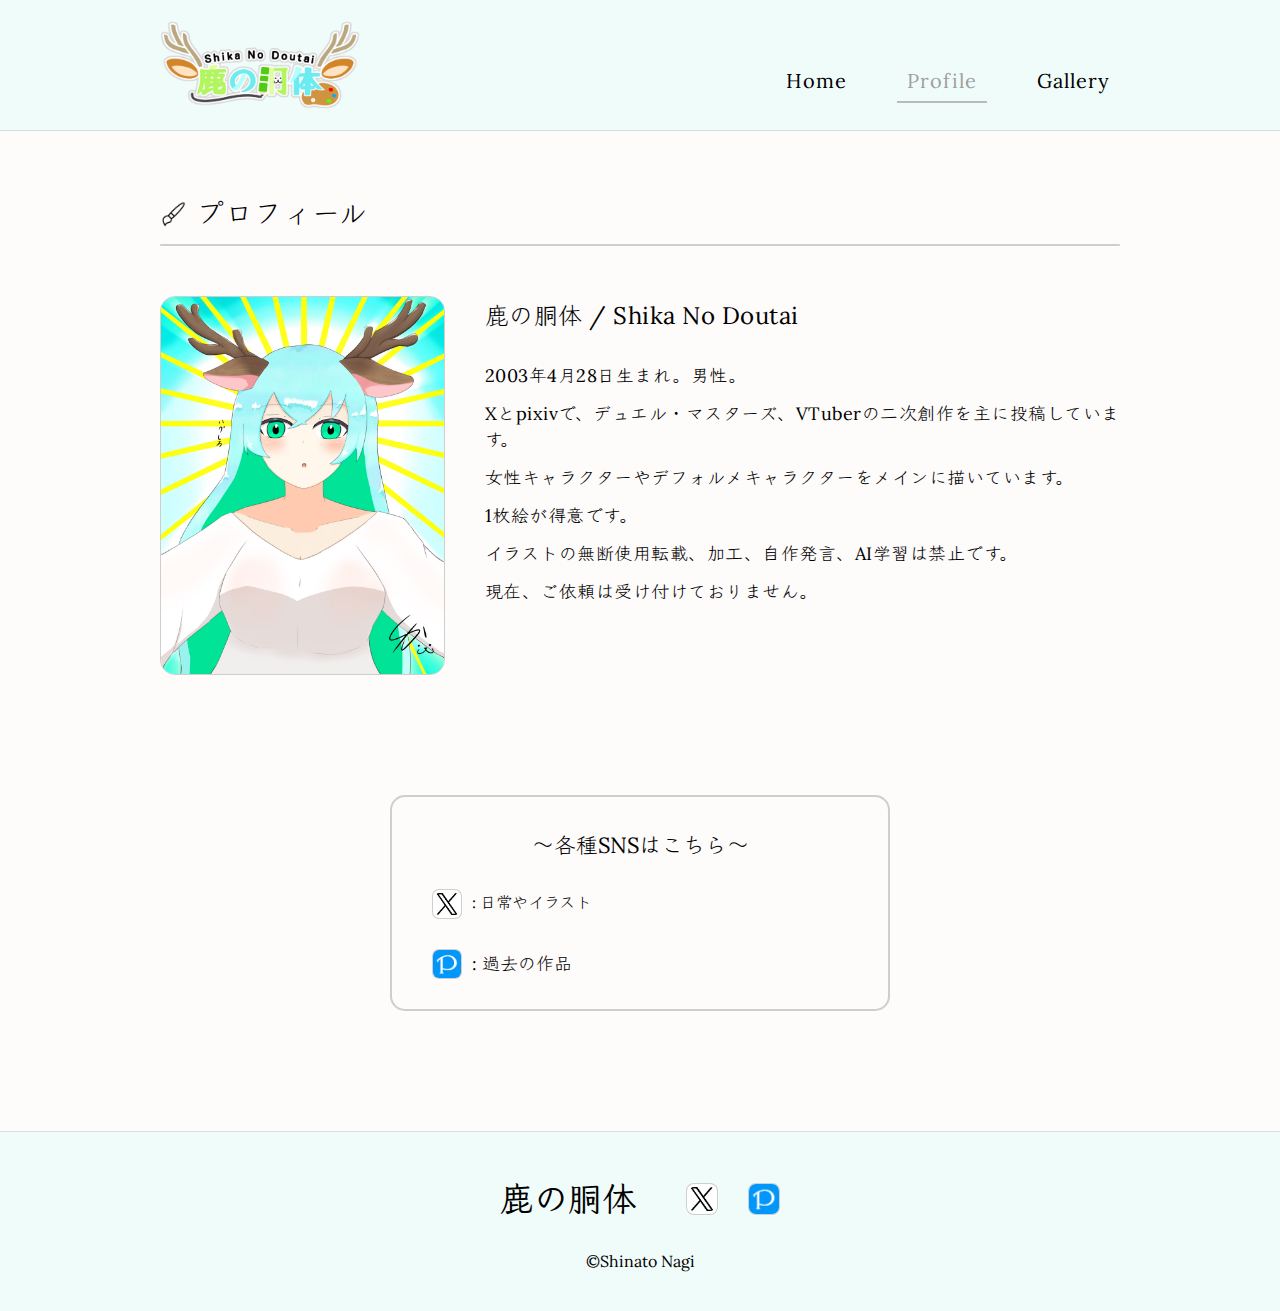
<file: profile.html>
<!DOCTYPE html>
<html lang="ja">
  <head>
    <!-- 文字コード -->
    <meta charset="UTF-8">
    <!-- レスポンシブ表示 -->
    <meta name="viewport" content="width=device-width, initial-scale=1.0">
    <!-- ファビコン -->
    <link rel="shortcut icon" href="./favicon.svg" type="image/svg+xml">
    <!-- サイトのタイトル -->
    <title>プロフィール｜鹿の胴体</title>
    <!-- サイトの概要 -->
    <meta name="description" content="鹿の胴体/Shika No Doutaiについて。">

    <!-- GoogleFonts -->
    <link rel="preconnect" href="https://fonts.googleapis.com">
    <link rel="preconnect" href="https://fonts.gstatic.com" crossorigin>
    <link href="https://fonts.googleapis.com/css2?family=Klee+One:wght@600&display=swap" rel="stylesheet">
    <link href="https://fonts.googleapis.com/css2?family=Zen+Kurenaido&display=swap" rel="stylesheet">
    <link href="https://fonts.googleapis.com/css2?family=Lora&display=swap" rel="stylesheet">
    <!-- css -->
    <link rel="stylesheet" href="./reset.css">
    <link rel="stylesheet" href="./style.css">
    <!-- JavaScript -->
  </head>
  <body>
    <!-- ヘッダー -->
    <header class="header">
      <div class="header-inner">
        <!-- ロゴ -->
        <h1 class="header-logo">
          <img src="./鹿の胴体_ロゴ_透過.png" alt="ロゴ" width="200px" height="90px">
        </h1>
        <!-- ナビゲーションタブ -->
        <nav class="header-nav">
          <ul class="header-nav-list">
            <li class="header-nav-item">
              <a href="./index.html" class="header-nav-link">Home</a>
            </li>
            <li class="header-nav-item">
              <a href="#" class="header-nav-link current">Profile</a>
            </li>
            <li class="header-nav-item">
              <a href="./gallery.html" class="header-nav-link">Gallery</a>
            </li>
          </ul>
        </nav>
      </div>
    </header>
    <!-- profileセクション -->
    <section class="profile">
      <div class="inner">
        <!-- 見出し -->
        <h2 class="section-heading">
          <span class="section-heading-icon">
            <img src="./heading.png" alt="pen icon" width="20px" height="20px">
          </span>
          <span class="section-heading-text">プロフィール</span>
        </h2>
        <!-- profileコンテンツ -->
        <div class="profile-contents">
          <ul class="profile-list">
            <!-- プロフ画像 -->
            <li class="profile-item">
              <div class="profile-img">
                <img src="./2023.7.14うちのこ.jpg" alt="うちのこ">
              </div>
            </li>
            <!-- テキスト -->
            <li class="profile-item">
              <div class="profile-text-contents">
                <h3 class="profile-text-main">鹿の胴体 / Shika No Doutai</h3>
                <div class="profile-text-sub">
                  <p class="profile-text">2003年4月28日生まれ。男性。</p>
                  <p class="profile-text">Xとpixivで、デュエル・マスターズ、VTuberの二次創作を主に投稿しています。</p>
                  <p class="profile-text">女性キャラクターやデフォルメキャラクターをメインに描いています。</p>
                  <p class="profile-text">1枚絵が得意です。</p>
                  <p class="profile-text">イラストの無断使用転載、加工、自作発言、AI学習は禁止です。</p>
                  <p class="profile-text">現在、ご依頼は受け付けておりません。</p>
                </div>
              </div>
            </li>
          </ul>
          <!-- SNS link -->
          <div class="profile-sns-wrapper">
            <h3 class="profile-sns-heading">～各種SNSはこちら～</h3>
            <ul class="profile-sns-list">
              <li class="profile-sns-item">
                <a href="https://x.com/Lio_Nekomiya?s=20" target="_blank" class="profile-sns-link x">
                  <img src="./x_logo.png" alt="x link" class="profile-sns-icon" width="24px" height="24px
                  <p class="profile-sns-text">: 日常やイラスト</p>
                </a>
              </li>
              <li class="profile-sns-item">
                <a href="https://www.pixiv.net/users/46735621" target="_blank" class="profile-sns-link">
                  <img src="./pixiv_logo.png" alt="pixiv link" class="profile-sns-icon" width="24px" height="24px">
                  <p class="profile-sns-text">: 過去の作品</p>
                </a>
              </li>
            </ul>
          </div>
        </div>
      </div>
    </section>
    <!-- フッター -->
    <footer class="footer">
      <div class="footer-wrapper">
        <div class="footer-logo">鹿の胴体</div>
        <nav class="footer-nav">
          <ul class="footer-nav-list">
            <li class="footer-nav-item">
              <a href="https://x.com/Lio_Nekomiya?s=20" target="_blank" class="footer-nav-link x">
                <img src="./x_logo.png" alt="x link" width="20px" height="20px" class="footer-nav-icon">
              </a>
            </li>
            <li class="footer-nav-item">
              <a href="https://www.pixiv.net/users/46735621" target="_blank" class="footer-nav-link">
                <img src="./pixiv_logo.png" alt="pixiv link" width="20px" height="20px" class="footer-nav-icon">
              </a>
            </li>
          </ul>
        </nav>
      </div>
      <div class="footer-copy-wrapper">
        <small class="copyright">&copy;Shinato Nagi</small>
      </div>
    </footer>
  </body>
</html>
</file>
<file: style.css>
/* 全体 */
html {
  scroll-behavior: smooth;
}
/* フォント */
body {
  font-family: 'Lora', 'Klee One', serif;
}
/* ヘッダー */
.header {
  background-color: #f0fcfa;
  position: fixed;
  top: 0;
  left: 0;
  width: 100%;
  z-index: 20;
  text-align: center;
  padding: 10px;
  border-bottom: 1px solid rgba(160, 160, 160, 0.3);
}
.header-logo {
  display: flex;
  justify-content: center;
}
.header-logo img {
  height: 70px;
  object-fit: contain;
}
.header-nav-list {
  margin-top: 10px;
  display: flex;
  justify-content: center;
  gap: 30px;
}
.header-nav-item {
  letter-spacing: 0.5px;
}
.header-nav-link {
  padding: 5px;
  transition: all 0.3s;
  position: relative;
}
.current {
  color: rgba(160, 160, 160, 1);
}
.header-nav-link:hover {
  color: rgba(160, 160, 160, 0.7);
}
.header-nav-link::after {
  content: "";
  position: absolute;
  bottom: 0;
  left: 0;
  width: 100%;
  height: 1px;
  background-color: rgba(160, 160, 160, 0.7);
  transition: all 0.3s;
  transform: scale(0, 1);
  transform-origin: center top;
}
.current::after {
  transform: scale(1, 1);
}
.header-nav-link:hover::after {
  transform: scale(1, 1);
}
/* 共通クラス */
.inner {
  padding: 0 50px;
  max-width: 500px;
  margin: 0 auto;
  text-align: center;
}
.section-heading {
  display: flex;
  justify-content: left;
  align-items: center;
  gap: 5px;
  width: 100%;
  padding-bottom: 10px;
  margin-bottom: 30px;
  position: relative;
}
.section-heading-icon {
  margin-top: 5px;
}
.section-heading-icon img {
  width: 20px;
  height: 20px;
}
.section-heading-text {
  cursor: default;
  font-size: 22px;
  letter-spacing: 0.5px;
}
.section-heading::after {
  content: "";
  display: block;
  width: 100%;
  height: 2px;
  background-color: rgba(160, 160, 160, 0.5);
  border-radius: 20px;
  position: absolute;
  bottom: 0;
  left: 0;
}
.x img {
  padding: 2px;
}
/* トップページ */
/* carousel */
.carousel {
  margin-top: 121px;
  padding: 40px 0;
  background-color: #fefbfb;
}
.carousel-contents {
  border: 1px solid rgba(160, 160, 160, 0.5);
  border-radius: 10px;
}
.carousel-img img {
  width: 100%;
  display: inline-block;
  aspect-ratio: 3 / 4;
  vertical-align: bottom;
  object-fit: contain;
  margin: 10px 15px;
}
/* illust */
.illust {
  padding: 40px 0 80px;
  background-color: #fefbfb;
}
.illust-list {
  display: flex;
  flex-wrap: wrap;
  justify-content: space-between;
}
.illust-item {
  width: 45%;
}
.illust-item:nth-of-type(n+3) {
  margin-top: 30px;
}
.illust-img img {
  cursor: default;
  width: 100%;
  aspect-ratio: 1 / 1;
  object-fit: contain;
  border: 1px solid rgba(160, 160, 160, 0.5);
  border-radius: 10px;
}
.illust-btn {
  display: inline-block;
  padding: 8px 10px;
  margin: 40px auto 0;
  border: 1px solid rgba(100, 100, 100, 0.7);
  border-radius: 8px;
  transition: all 0.7s;
  font-size: 16px;
}
.illust-btn:hover {
  color: #fefbfb;
  background-color: rgba(100, 100, 100, 0.9);
}
/* フッター */
.footer {
  border-top: 1px solid rgba(160, 160, 160, 0.3);
  background-color: #f0fcfa;
  text-align: center;
  padding: 20px;
}
.footer-logo {
  font-size: 28px;
  font-weight: bold;
}
.footer-nav-list {
  margin-top: 10px;
  display: flex;
  justify-content: center;
  gap: 20px;
}
.footer-nav-link img {
  width: 26px;
  height: 26px;
  object-fit: contain;
  border: 1px solid rgba(160, 160, 160, 0.5);
  border-radius: 6px;
  background-color: #fff;
}
.footer-copy-wrapper {
  margin-top: 20px;
}
.copyright {
  font-size: 13px;
}
.copyright:hover {
  cursor: default;
}
/* profileセクション */
.profile {
  margin-top: 121px;
  padding: 40px 0 80px;
  background-color: #fefbfb;
}
.profile-img {
  text-align: center;
}
.profile-img img {
  width: 80%;
  max-width: 300px;
  border: 1px solid rgba(160, 160, 160, 0.5);
  border-radius: 10px;
}
.profile-text-contents {
  margin-top: 40px;
  text-align: left;
}
.profile-text-main {
  font-size: 20px;
  letter-spacing: 0.1px;
}
.profile-text-sub {
  margin-top: 20px;
}
.profile-text {
  font-size: 15px;
  letter-spacing: 0.25px;
}
.profile-text + .profile-text {
  padding-top: 8px;
}
.profile-sns-wrapper {
  margin-top: 40px;
  padding: 15px 35px;
  border: 2px solid rgba(160, 160, 160, 0.5);
  border-radius: 10px;
}
.profile-sns-heading {
  text-align: center;
  font-size: 18px;
}
.profile-sns-item {
  padding-top: 15px;
}
.profile-sns-link {
  display: flex;
  justify-content: left;
  gap: 10px;
}
.profile-sns-link img {
  width: 26px;
  height: 26px;
  object-fit: contain;
  border: 1px solid rgba(160, 160, 160, 0.5);
  border-radius: 6px;
  background-color: #fff;
}
.profile-sns-text {
  font-size: 15px;
}
/* galleryセクション */
.gallery {
  margin-top: 121px;
  padding: 40px 0 80px;
  background-color: #fefbfb;
}
.gallery-year-wrapper + .gallery-year-wrapper {
  margin-top: 80px;
}
.gallery-year-heading {
  display: flex;
  justify-content: left;
  align-items: center;
  gap: 5px;
  margin-bottom: 25px;
}
.gallery-year-heading:hover {
  cursor: pointer;
}
.gallery-year-heading-icon img {
  width: 20px;
  height: 20px;
}
.gallery-year-heading-text {
  font-size: 18px;
  letter-spacing: 0.5px;
}
.gallery-year-heading-menu {
  position: relative;
  display: block;
}
.gallery-year-heading-menu::before {
  content: "";
  position: absolute;
  top: 6px;
  left: 30px;
  width: 10px;
  height: 10px;
  transform: translate(-50%, -60%) rotate(-45deg);
  border-top: 1px solid #000;
  border-right: 1px solid #000;
  transition: 0.3s ease;
}
.gallery-year-heading-open::before {
  top: -2px;
  transform: translate(-50%, -40%) rotate(135deg);
}
.gallery-year-list {
  display: flex;
  flex-wrap: wrap;
  justify-content: space-between;
}
.gallery-year-item {
  width: 45%;
}
.gallery-year-item:nth-of-type(n+3) {
  margin-top: 30px;
}
.gallery-year-item img {
  cursor: default;
  width: 100%;
  aspect-ratio: 1 / 1;
  object-fit: contain;
  border: 1px solid rgba(160, 160, 160, 0.5);
  border-radius: 10px;
}
/* 画像拡大＆説明文 */
.illust-desc {
  margin-top: 10px;
  text-align: center;
  font-size: 16px;
  letter-spacing: 1px;
}
.gallery-year-desc {
  margin-top: 10px;
  text-align: center;
  font-size: 16px;
  letter-spacing: 1px;
}

/* レスポンス設定 */
@media screen and (min-width: 768px) {
  /* ヘッダー */
  .header {
    padding: 20px 0;
  }
  .header-inner {
    margin: 0 auto;
    padding: 0 60px;
    display: flex;
    justify-content: space-between;
    align-items: center;
    max-width: 1080px;
  }
  .header-logo img {
    height: 90px;
  }
  .header-nav-list {
    margin-top: 30px;
    gap: 40px;
  }
  .header-nav-item {
    letter-spacing: 1px;
  }
  .header-nav-link {
    padding: 10px;
    font-size: 20px;
  }
  .header-nav-link::after {
    height: 2px;
  }
  /* 共通クラス */
  .inner {
    padding: 0 60px;
    max-width: 1080px;
  }
  .section-heading {
    gap: 10px;
    padding-bottom: 15px;
    margin-bottom: 50px;
    position: relative;
  }
  .section-heading-icon img {
    width: 26px;
    height: 26px;
  }
  .section-heading-text {
    font-size: 28px;
    letter-spacing: 1px;
  }
  .x img {
    padding: 3px;
  }
  /* トップページ */
  /* carousel */
  .carousel {
    margin-top: 131px;
    padding: 60px 0;
  }
  .carousel .inner {
    max-width: 1280px;
  }
  .carousel-contents {
    border-radius: 10px;
  }
  .carousel-img img {
    margin: 10px 30px;
  }
  /* illust */
  .illust {
    padding: 60px 0 120px;
  }
  .illust-item {
    width: 30%;
  }
  .illust-item:nth-of-type(n+3) {
    margin-top: 0;
  }
  .illust-item:nth-of-type(n+4) {
    margin-top: 60px;
  }
  .illust-img img {
    border-radius: 15px;
  }
  .illust-btn {
    padding: 10px 12px;
    margin: 60px auto 0;
    font-size: 20px;
  }
  /* フッター */
  .footer {
    padding: 40px;
  }
  .footer-wrapper {
    display: flex;
    justify-content: center;
    gap: 50px;
    align-items: center;
  }
  .footer-logo {
    cursor: default;
    font-size: 34px;
  }
  .footer-nav-list {
    margin-bottom: 5px;
    gap: 30px;
  }
  .footer-nav-link img {
    width: 32px;
    height: 32px;
    border-radius: 8px;
  }
  .footer-copy-wrapper {
    margin-top: 30px;
  }
  .copyright {
    font-size: 16px;
  }
  /* profileセクション */
  .profile {
    margin-top: 131px;
    padding: 60px 0 120px;
  }
  .profile-list {
    display: flex;
    justify-content: space-between;
    gap: 40px;
  }
  .profile-img img {
    width: 100%;
    max-width: 300px;
    border-radius: 15px;
  }
  .profile-text-contents {
    margin-top: 0px;
  }
  .profile-text-main {
    font-size: 24px;
    letter-spacing: 0.5px;
  }
  .profile-text-sub {
    margin-top: 30px;
  }
  .profile-text {
    font-size: 18px;
    letter-spacing: 0.5px;
  }
  .profile-text + .profile-text {
    padding-top: 12px;
  }
  .profile-sns-wrapper {
    margin: 120px auto 0;
    padding: 30px 40px;
    border-radius: 15px;
    max-width: 500px;
  }
  .profile-sns-heading {
    cursor: default;
    font-size: 22px;
  }
  .profile-sns-item {
    align-items: center;
    padding-top: 30px;
  }
  .profile-sns-link img {
    width: 30px;
    height: 30px;
    border-radius: 7px;
  }
  .profile-sns-text {
    font-size: 18px;
  }
  /* galleryセクション */
  .gallery {
    margin-top: 131px;
    padding: 60px 0 120px;
  }
  .gallery-year-wrapper + .gallery-year-wrapper {
    margin-top: 120px;
  }
  .gallery-year-heading {
    gap: 10px;
    margin-bottom: 40px;
  }
  .gallery-year-heading-icon img {
    width: 26px;
    height: 26px;
  }
  .gallery-year-heading-text {
    font-size: 22px;
  }
  .gallery-year-item {
    width: 30%;
  }
  .gallery-year-item:nth-of-type(n+3) {
    margin-top: 0px;
  }
  .gallery-year-item:nth-of-type(n+4) {
    margin-top: 60px;
  }
  .gallery-year-item img {
    border-radius: 15px;
  }
  /* 画像拡大＆説明文 */
  .illust-desc {
    margin-top: 15px;
    font-size: 20px;
  }
  .gallery-year-desc {
    margin-top: 15px;
    font-size: 20px;
  }
}
</file>
